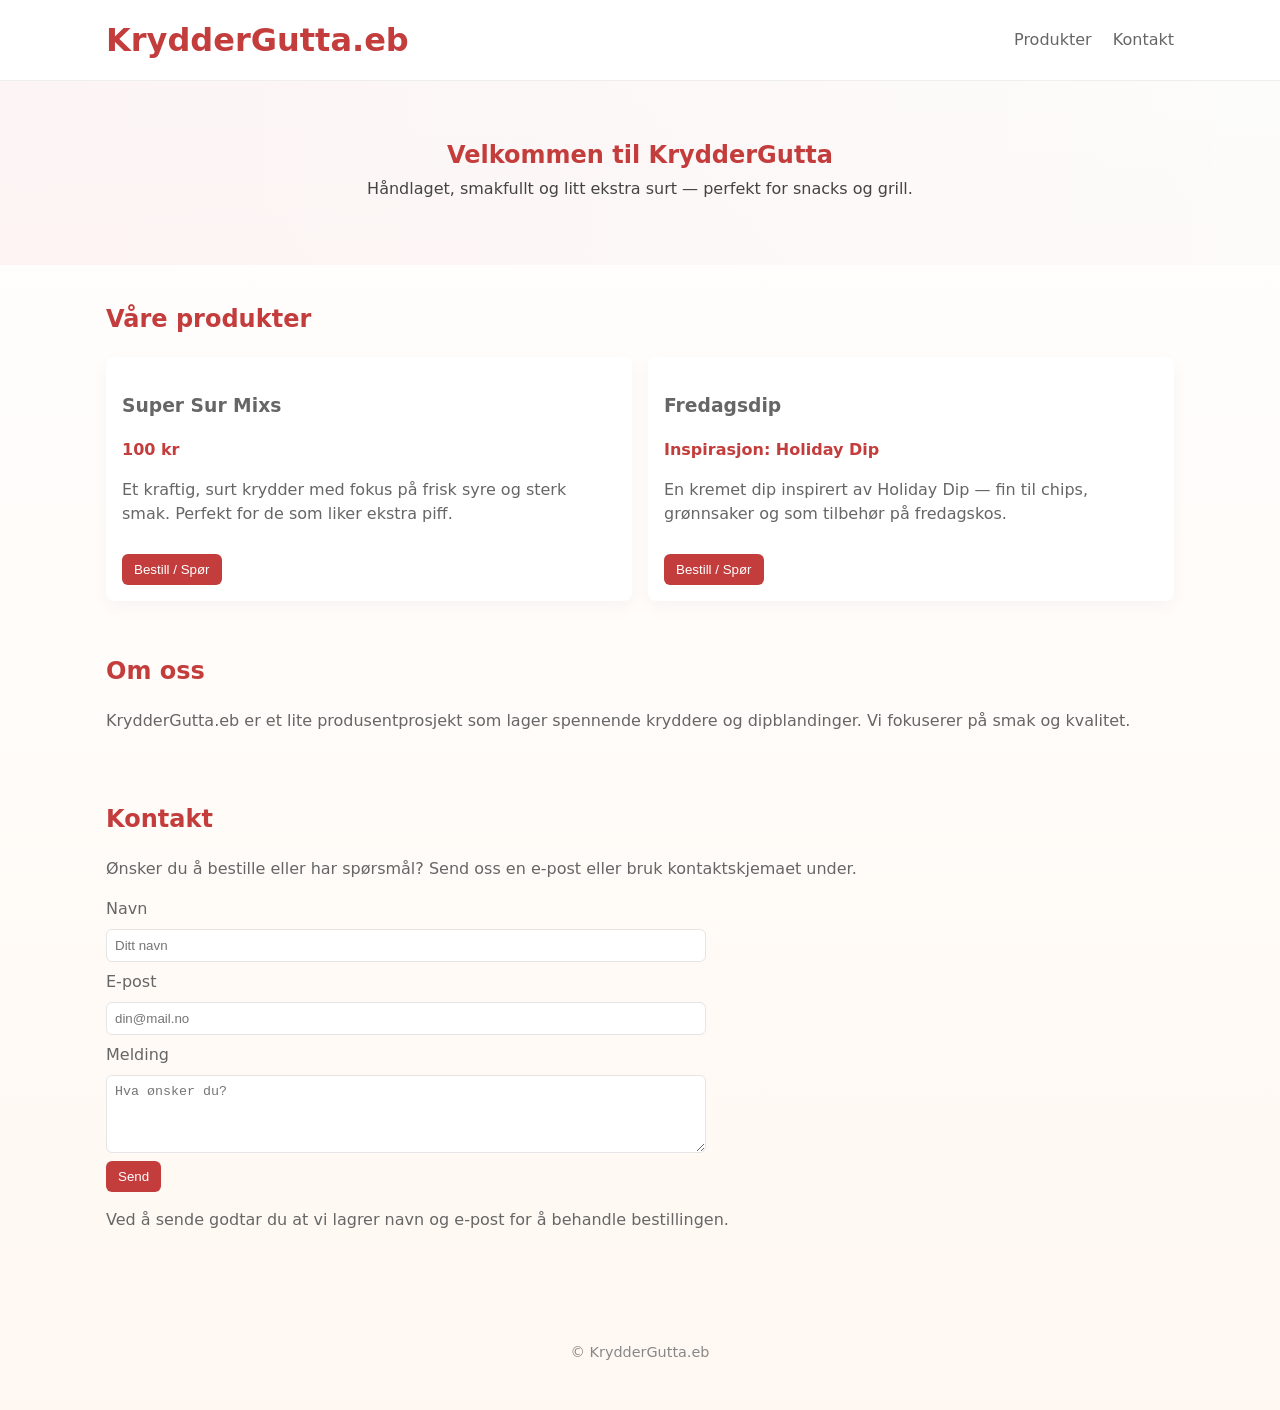
<file: index.html>
<!doctype html>
<html lang="no">
<head>
  <meta charset="utf-8" />
  <meta name="viewport" content="width=device-width,initial-scale=1" />
  <title>KrydderGutta.eb — Krydder og dip</title>
  <link rel="stylesheet" href="styles.css">
</head>
<body>
  <header class="site-header">
    <div class="container">
      <h1 class="brand">KrydderGutta.eb</h1>
      <nav class="nav">
        <a href="#produkter">Produkter</a>
        <a href="#kontakt">Kontakt</a>
      </nav>
    </div>
  </header>

  <main>
    <section class="hero">
      <div class="container">
        <h2>Velkommen til KrydderGutta</h2>
        <p>Håndlaget, smakfullt og litt ekstra surt — perfekt for snacks og grill.</p>
      </div>
    </section>

    <section id="produkter" class="container produkter">
      <h2>Våre produkter</h2>

      <div class="produkt-list">
        <article class="produkt">
          <h3>Super Sur Mixs</h3>
          <p class="pris">100 kr</p>
          <p>Et kraftig, surt krydder med fokus på frisk syre og sterk smak. Perfekt for de som liker ekstra piff.</p>
          <button onclick="location.href='#kontakt'">Bestill / Spør</button>
        </article>

        <article class="produkt">
          <h3>Fredagsdip</h3>
          <p class="pris">Inspirasjon: Holiday Dip</p>
          <p>En kremet dip inspirert av Holiday Dip — fin til chips, grønnsaker og som tilbehør på fredagskos.</p>
          <button onclick="location.href='#kontakt'">Bestill / Spør</button>
        </article>
      </div>
    </section>

    <section id="om" class="container om">
      <h2>Om oss</h2>
      <p>KrydderGutta.eb er et lite produsentprosjekt som lager spennende kryddere og dipblandinger. Vi fokuserer på smak og kvalitet.</p>
    </section>

    <section id="kontakt" class="container kontakt">
      <h2>Kontakt</h2>
      <p>Ønsker du å bestille eller har spørsmål? Send oss en e-post eller bruk kontaktskjemaet under.</p>

      <form action="https://formsubmit.co/einar.rake@gmail.com" method="POST" class="kontakt-form">
        <!-- Formsubmit will forward submissions to the provided email. You will need to confirm via email on first submission. -->
        <input type="hidden" name="_subject" value="Ny bestilling fra KrydderGutta">
        <input type="hidden" name="_captcha" value="false">
        <input type="hidden" name="_next" value="/thankyou.html">

        <label for="navn">Navn</label>
        <input id="navn" name="navn" type="text" placeholder="Ditt navn" required>

        <label for="epost">E-post</label>
        <input id="epost" name="epost" type="email" placeholder="din@mail.no" required>

        <label for="melding">Melding</label>
        <textarea id="melding" name="melding" rows="4" placeholder="Hva ønsker du?" required></textarea>

        <button type="submit">Send</button>
      </form>

      <p class="privacy-note">Ved å sende godtar du at vi lagrer navn og e-post for å behandle bestillingen.</p>
    </section>
  </main>

  <footer class="site-footer">
    <div class="container">
      <p>© KrydderGutta.eb</p>
    </div>
  </footer>
</body>
</html>
</file>
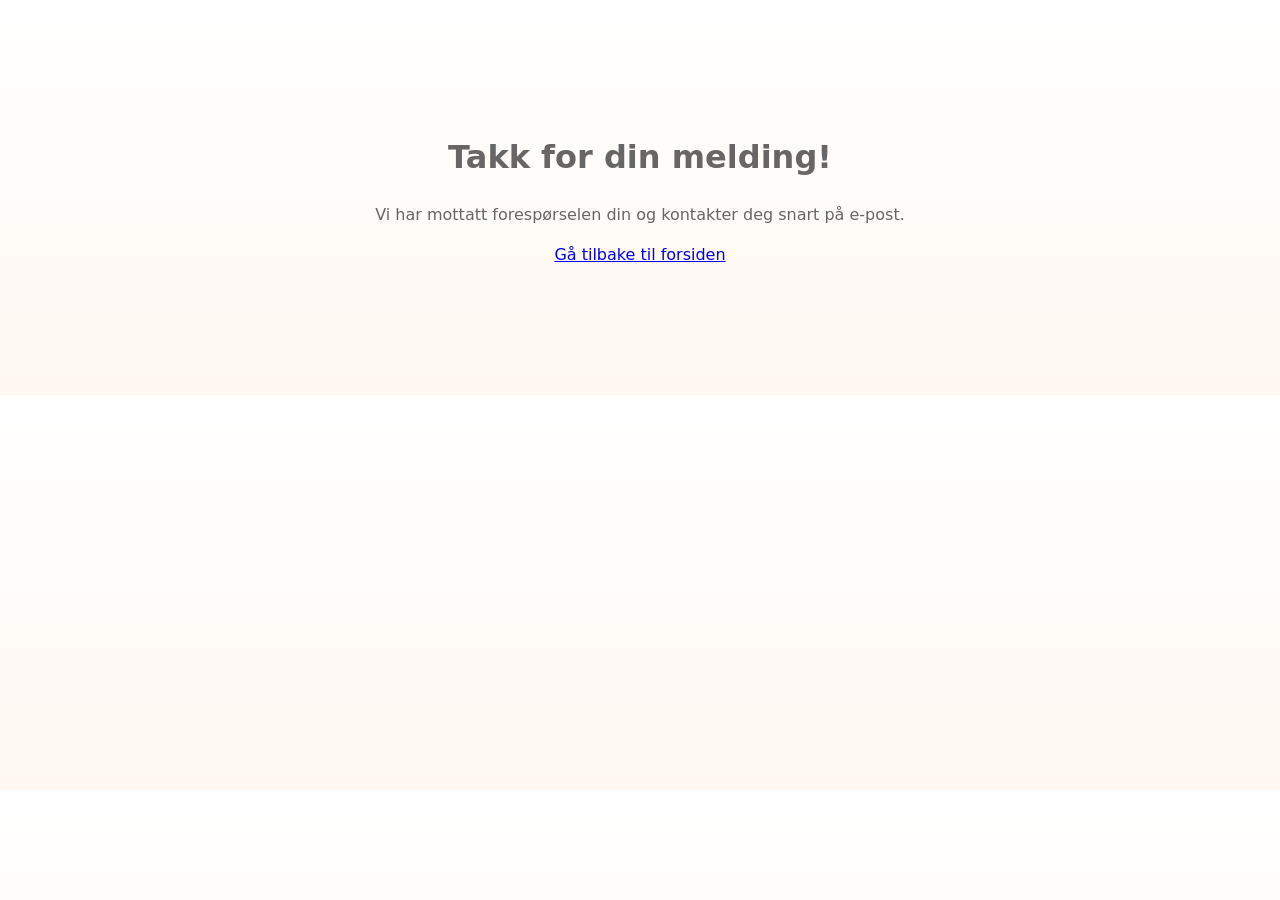
<file: thankyou.html>
<!doctype html>
<html lang="no">
<head>
  <meta charset="utf-8" />
  <meta name="viewport" content="width=device-width,initial-scale=1" />
  <title>Takk — KrydderGutta</title>
  <link rel="stylesheet" href="/styles.css">
</head>
<body>
  <main style="max-width:800px;margin:6rem auto;text-align:center;padding:1rem;">
    <h1>Takk for din melding!</h1>
    <p>Vi har mottatt forespørselen din og kontakter deg snart på e-post.</p>
    <p><a href="/">Gå tilbake til forsiden</a></p>
  </main>
</body>
</html>
</file>
<file: styles.css>
:root{
  --bg:#fff8f2;
  --accent:#c43d3d;
  --muted:#666;
  --container-width:1100px;
  --radius:8px;
  --card-bg:#fff;
}

*{box-sizing:border-box}
body{
  font-family:system-ui,-apple-system,Segoe UI,Roboto,"Helvetica Neue",Arial;
  margin:0;
  color:var(--muted);
  background:linear-gradient(180deg,#fff 0%,#fff8f2 100%);
  -webkit-font-smoothing:antialiased;
  -moz-osx-font-smoothing:grayscale;
  line-height:1.5;
}

.container{
  max-width:var(--container-width);
  margin:0 auto;
  padding:1rem;
}

.site-header{
  background:var(--card-bg);
  border-bottom:1px solid #eee;
}
.site-header .container{
  display:flex;
  align-items:center;
  justify-content:space-between;
  gap:1rem;
}
.brand{
  margin:0;
  color:var(--accent);
}
.nav a{
  color:var(--muted);
  text-decoration:none;
  margin-left:1rem;
}
.hero{
  padding:2.5rem 0;
  text-align:center;
  background:linear-gradient(90deg, rgba(196,61,61,0.05), rgba(0,0,0,0.01));
}
.hero h2{margin:0 0 .25rem 0; color:var(--accent)}
.hero p{margin:0 0 0.5rem 0; color:#444}

.produkter h2, .om h2, .kontakt h2{color:var(--accent)}

.produkt-list{
  display:grid;
  grid-template-columns:repeat(auto-fit,minmax(240px,1fr));
  gap:1rem;
  margin-top:1rem;
}
.produkt{
  background:var(--card-bg);
  padding:1rem;
  border-radius:var(--radius);
  box-shadow:0 6px 18px rgba(0,0,0,0.04);
}
.pris{
  font-weight:700;
  color:var(--accent);
  margin:0.25rem 0;
}
.produkt button{
  margin-top:.75rem;
  background:var(--accent);
  color:#fff;
  border:none;
  padding:.5rem .75rem;
  border-radius:6px;
  cursor:pointer;
}
.produkt button:hover{opacity:.95}

.kontakt-form{
  display:grid;
  gap:.5rem;
  margin-top:.5rem;
  max-width:600px;
}
.kontakt-form input, .kontakt-form textarea{
  padding:.5rem;
  border:1px solid #e5e5e5;
  border-radius:6px;
  width:100%;
}
.kontakt-form button{
  width:fit-content;
  background:var(--accent);
  color:#fff;
  border:none;
  padding:.5rem .75rem;
  border-radius:6px;
  cursor:pointer;
}

.site-footer{
  margin-top:2rem;
  padding:1rem 0;
  text-align:center;
  color:#888;
  font-size:.9rem;
}
@media (prefers-color-scheme:dark){
  body{background:#0b0b0b;color:#ddd}
  .site-header,.produkt{background:#0f0f0f;border-color:#1a1a1a}
  .container{color:#ddd}
}
</file>
